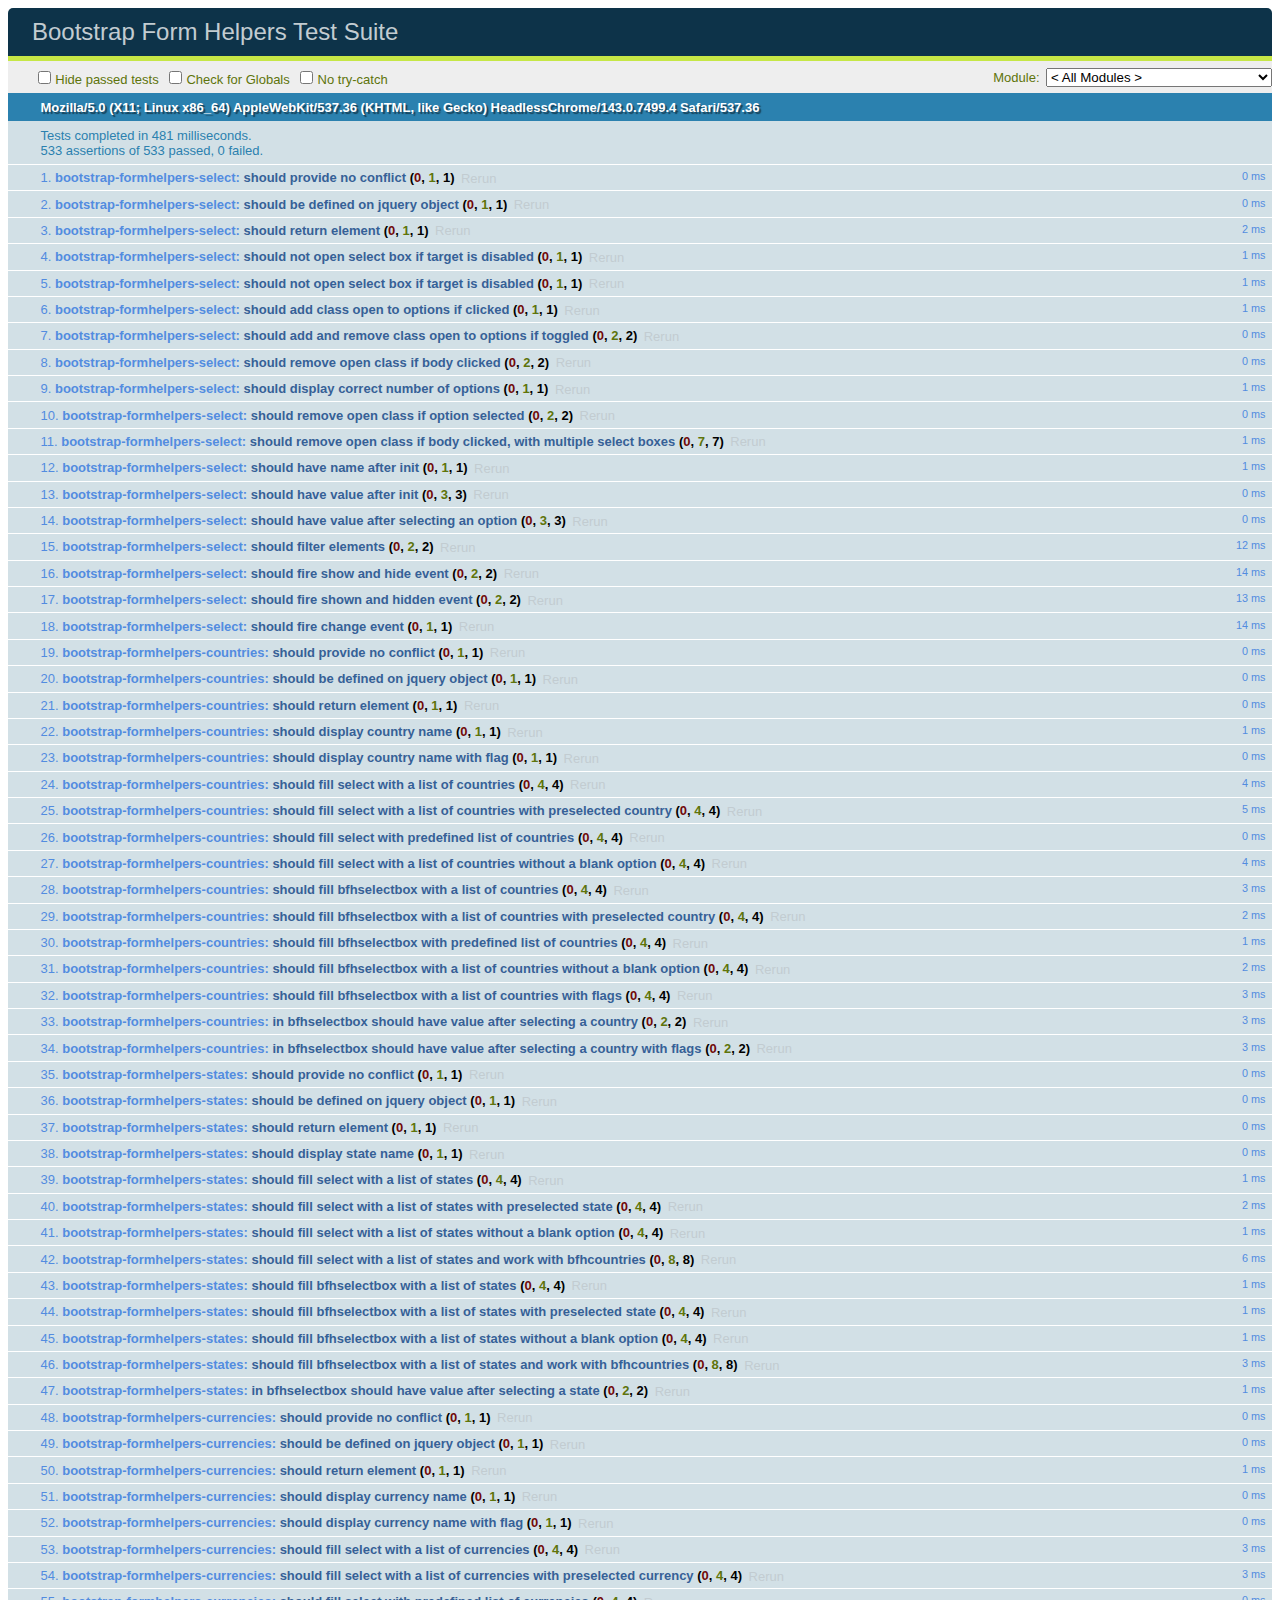
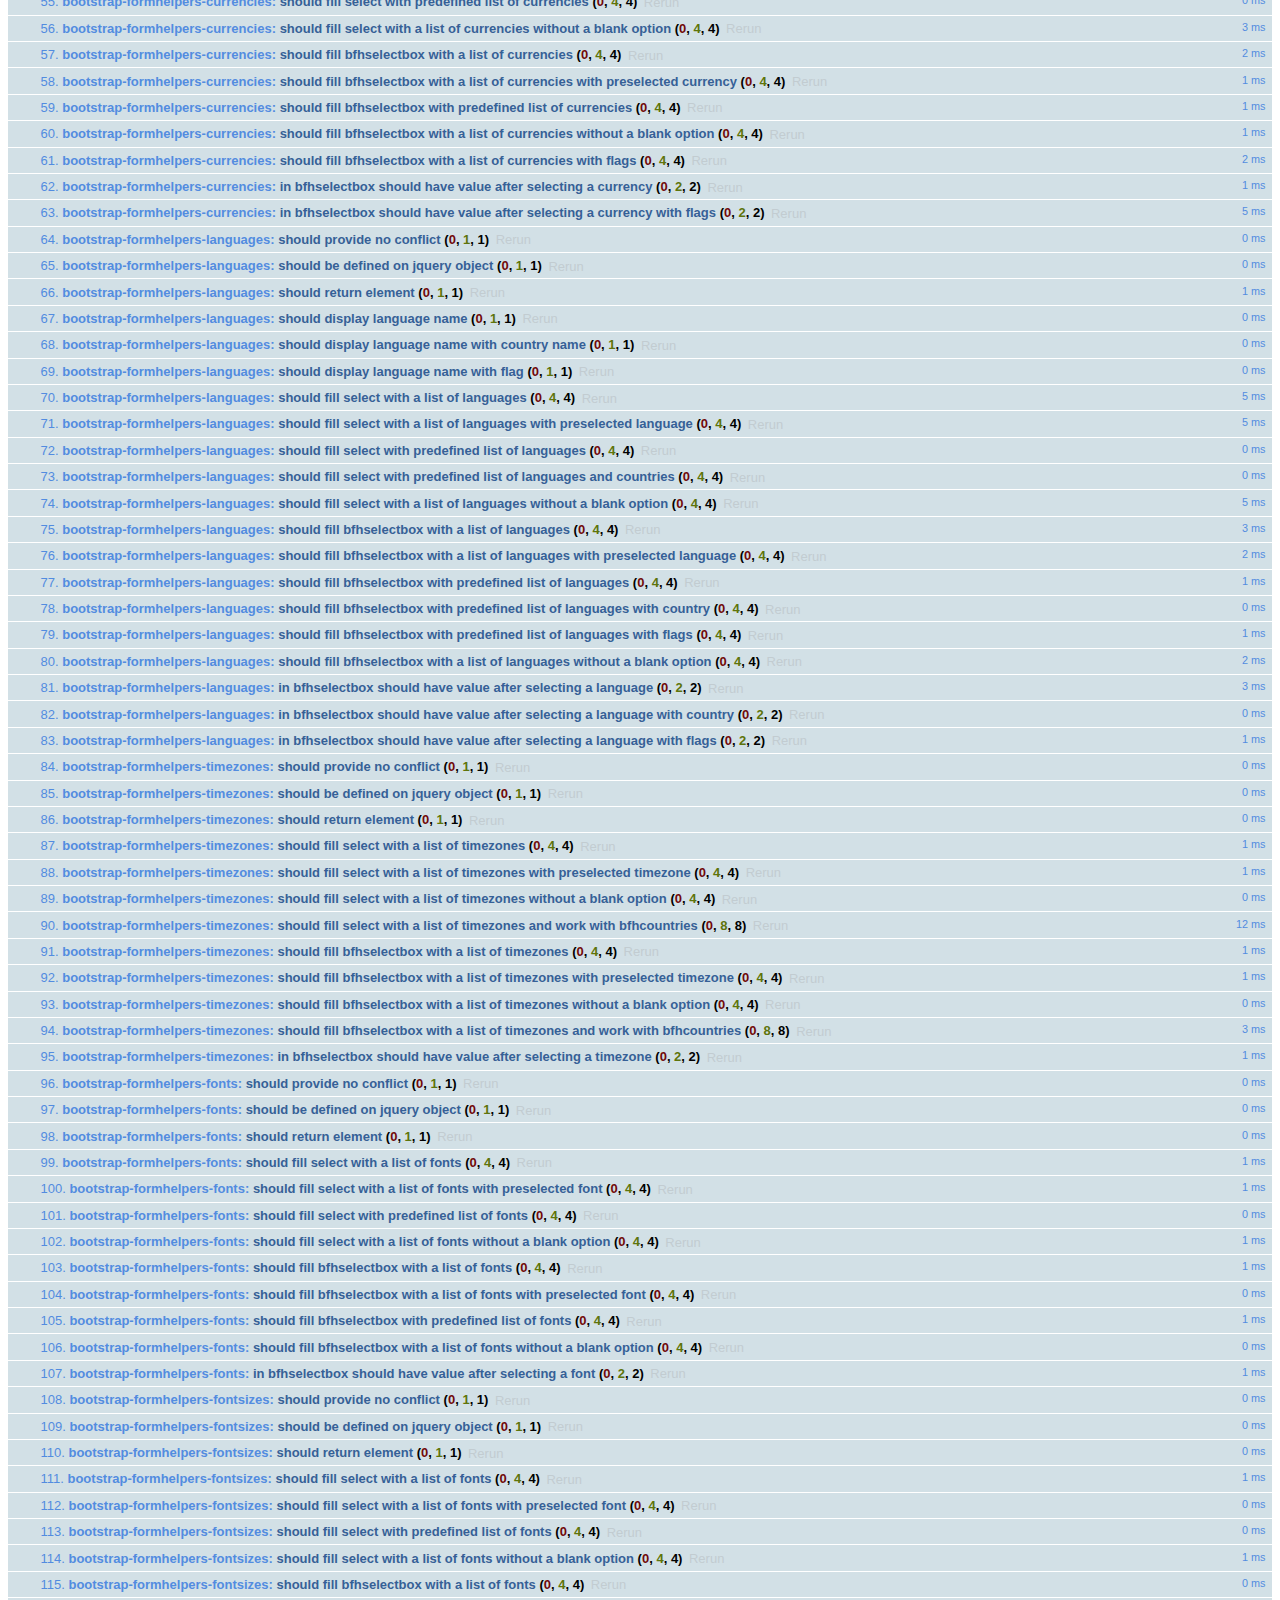
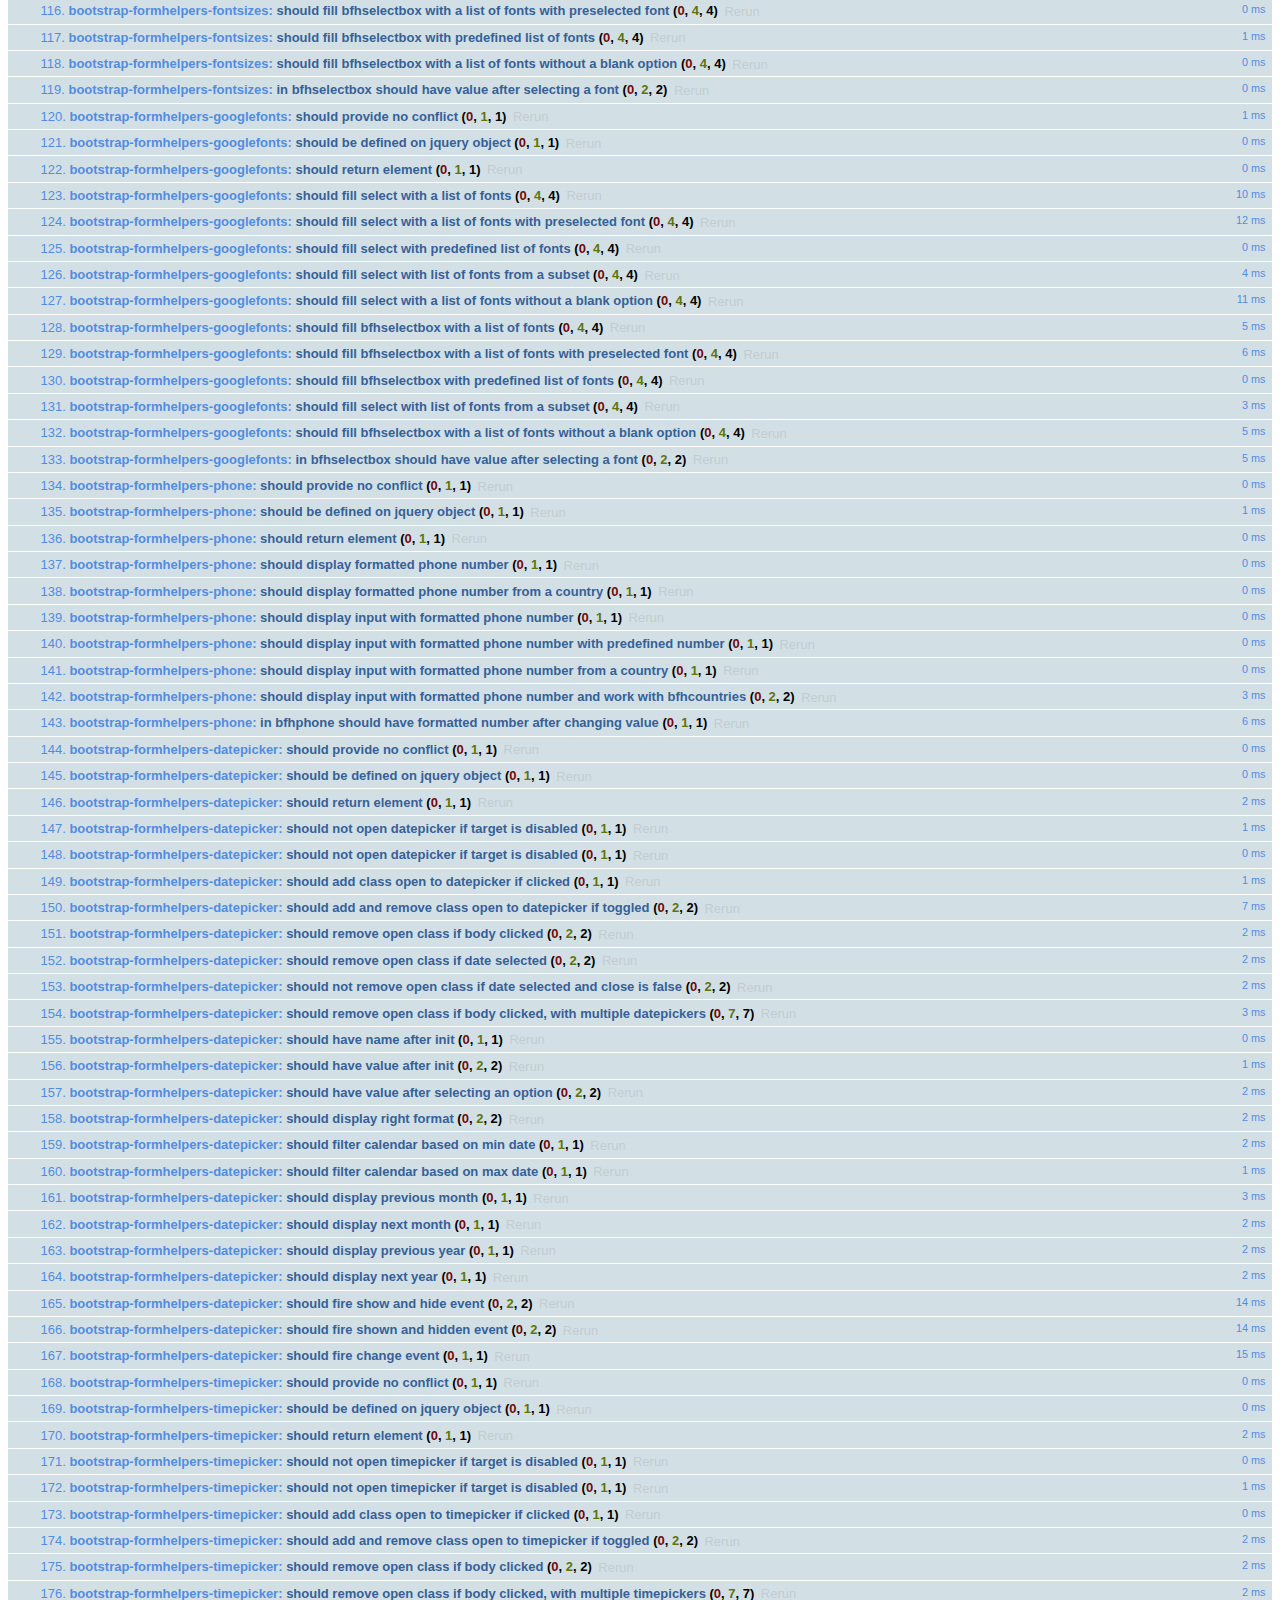
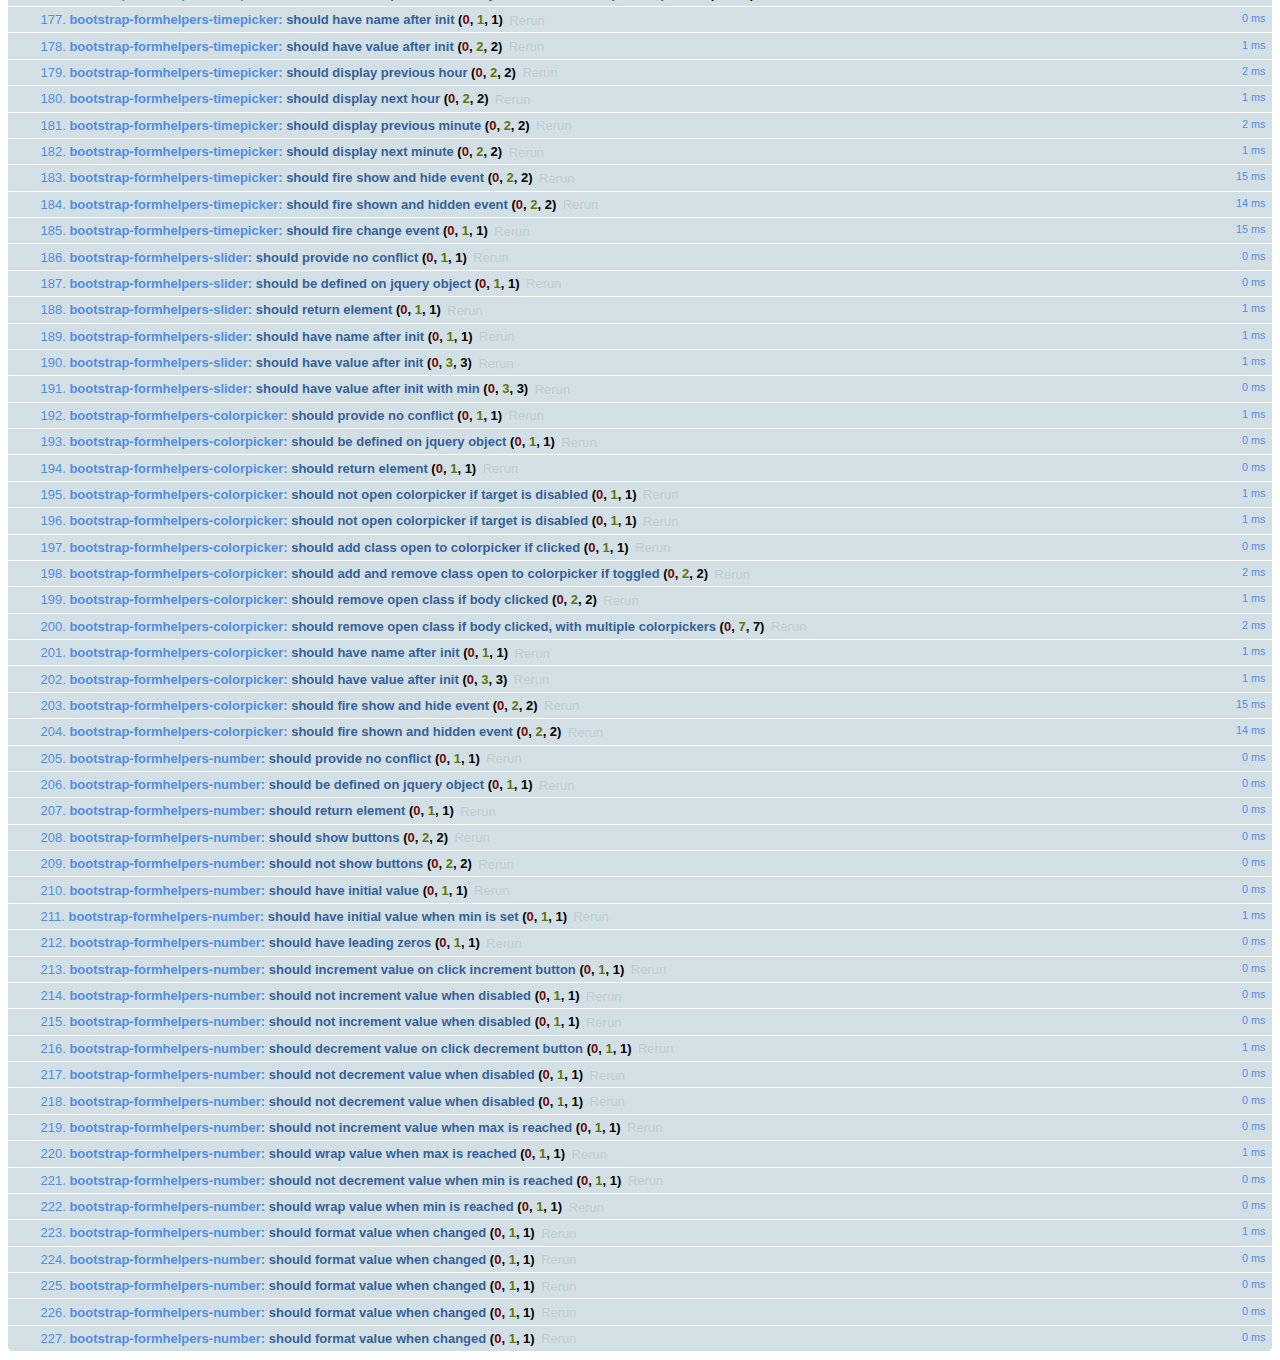
<file: al/bt_form_helpers/js/tests/index.html>
<!DOCTYPE HTML>
<html>
<head>
  <title>Bootstrap Form Helpers Test Suite</title>

  <!-- jquery -->
  <script src="vendor/js/jquery-1.10.2.js"></script>

  <!-- qunit -->
  <link rel="stylesheet" href="vendor/css/qunit-1.12.0.css" media="screen">
  <script src="vendor/js/qunit-1.12.0.js"></script>

  <!-- language files -->
  <script src="../lang/en_US/bootstrap-formhelpers-countries.en_US.js"></script>
  <script src="../lang/en_US/bootstrap-formhelpers-states.en_US.js"></script>
  <script src="../lang/en_US/bootstrap-formhelpers-currencies.en_US.js"></script>
  <script src="../lang/en_US/bootstrap-formhelpers-languages.en_US.js"></script>
  <script src="../lang/en_US/bootstrap-formhelpers-timezones.en_US.js"></script>
  <script src="../lang/en_US/bootstrap-formhelpers-fonts.en_US.js"></script>
  <script src="../lang/en_US/bootstrap-formhelpers-fontsizes.en_US.js"></script>
  <script src="../lang/en_US/bootstrap-formhelpers-googlefonts.en_US.js"></script>
  <script src="../lang/en_US/bootstrap-formhelpers-phone.en_US.js"></script>
  <script src="../lang/en_US/bootstrap-formhelpers-datepicker.en_US.js"></script>
  <script src="../lang/en_US/bootstrap-formhelpers-timepicker.en_US.js"></script>
  
  <!-- plugin sources -->
  <script src="../bootstrap-formhelpers-selectbox.js"></script>
  <script src="../bootstrap-formhelpers-countries.js"></script>
  <script src="../bootstrap-formhelpers-states.js"></script>
  <script src="../bootstrap-formhelpers-currencies.js"></script>
  <script src="../bootstrap-formhelpers-languages.js"></script>
  <script src="../bootstrap-formhelpers-timezones.js"></script>
  <script src="../bootstrap-formhelpers-fonts.js"></script>
  <script src="../bootstrap-formhelpers-fontsizes.js"></script>
  <script src="../bootstrap-formhelpers-googlefonts.js"></script>
  <script src="../bootstrap-formhelpers-phone.js"></script>
  <script src="../bootstrap-formhelpers-datepicker.js"></script>
  <script src="../bootstrap-formhelpers-timepicker.js"></script>
  <script src="../bootstrap-formhelpers-slider.js"></script>
  <script src="../bootstrap-formhelpers-colorpicker.js"></script>
  <script src="../bootstrap-formhelpers-number.js"></script>

  <!-- unit tests -->
  <script src="unit/bootstrap-formhelpers-selectbox.js"></script>
  <script src="unit/bootstrap-formhelpers-countries.js"></script>
  <script src="unit/bootstrap-formhelpers-states.js"></script>
  <script src="unit/bootstrap-formhelpers-currencies.js"></script>
  <script src="unit/bootstrap-formhelpers-languages.js"></script>
  <script src="unit/bootstrap-formhelpers-timezones.js"></script>
  <script src="unit/bootstrap-formhelpers-fonts.js"></script>
  <script src="unit/bootstrap-formhelpers-fontsizes.js"></script>
  <script src="unit/bootstrap-formhelpers-googlefonts.js"></script>
  <script src="unit/bootstrap-formhelpers-phone.js"></script>
  <script src="unit/bootstrap-formhelpers-datepicker.js"></script>
  <script src="unit/bootstrap-formhelpers-timepicker.js"></script>
  <script src="unit/bootstrap-formhelpers-slider.js"></script>
  <script src="unit/bootstrap-formhelpers-colorpicker.js"></script>
  <script src="unit/bootstrap-formhelpers-number.js"></script>

</head>
<body>
  <div id="qunit"></div>
  <div id="qunit-fixture"></div>
</body>
</html>
</file>
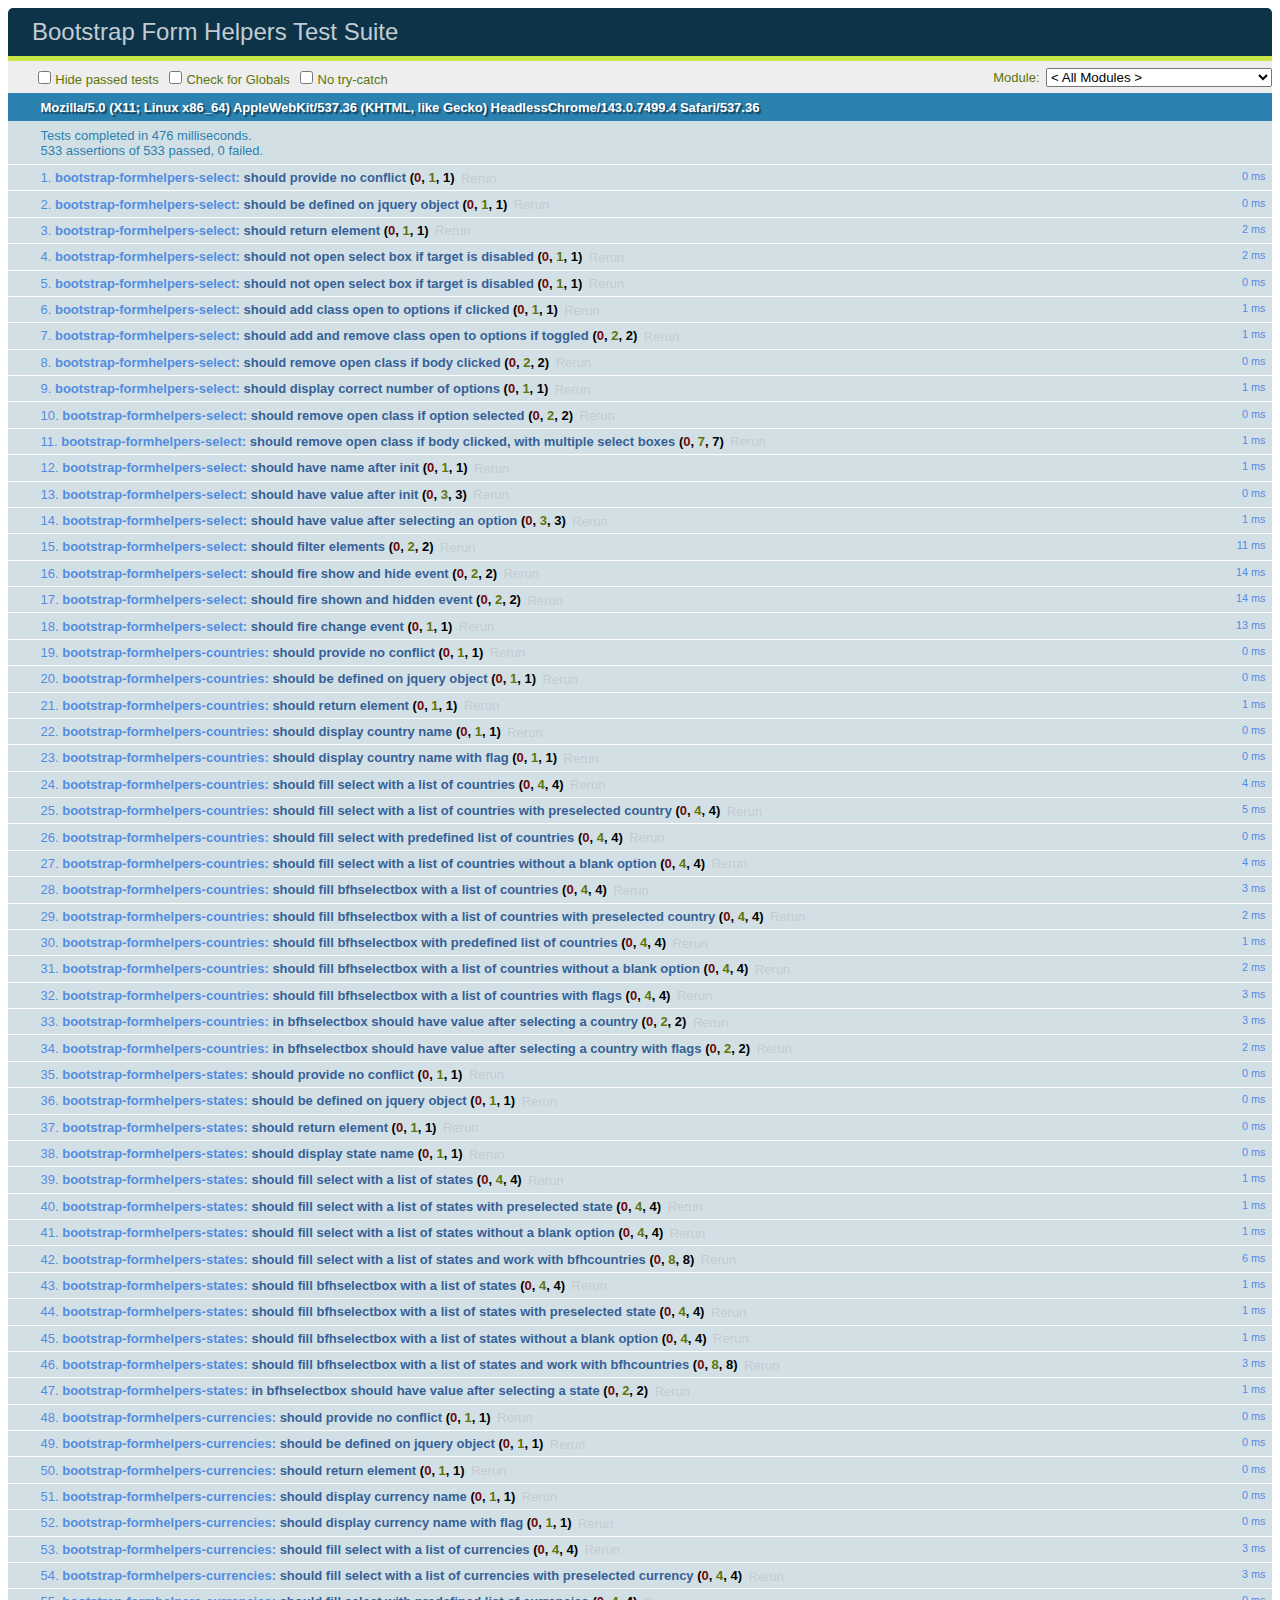
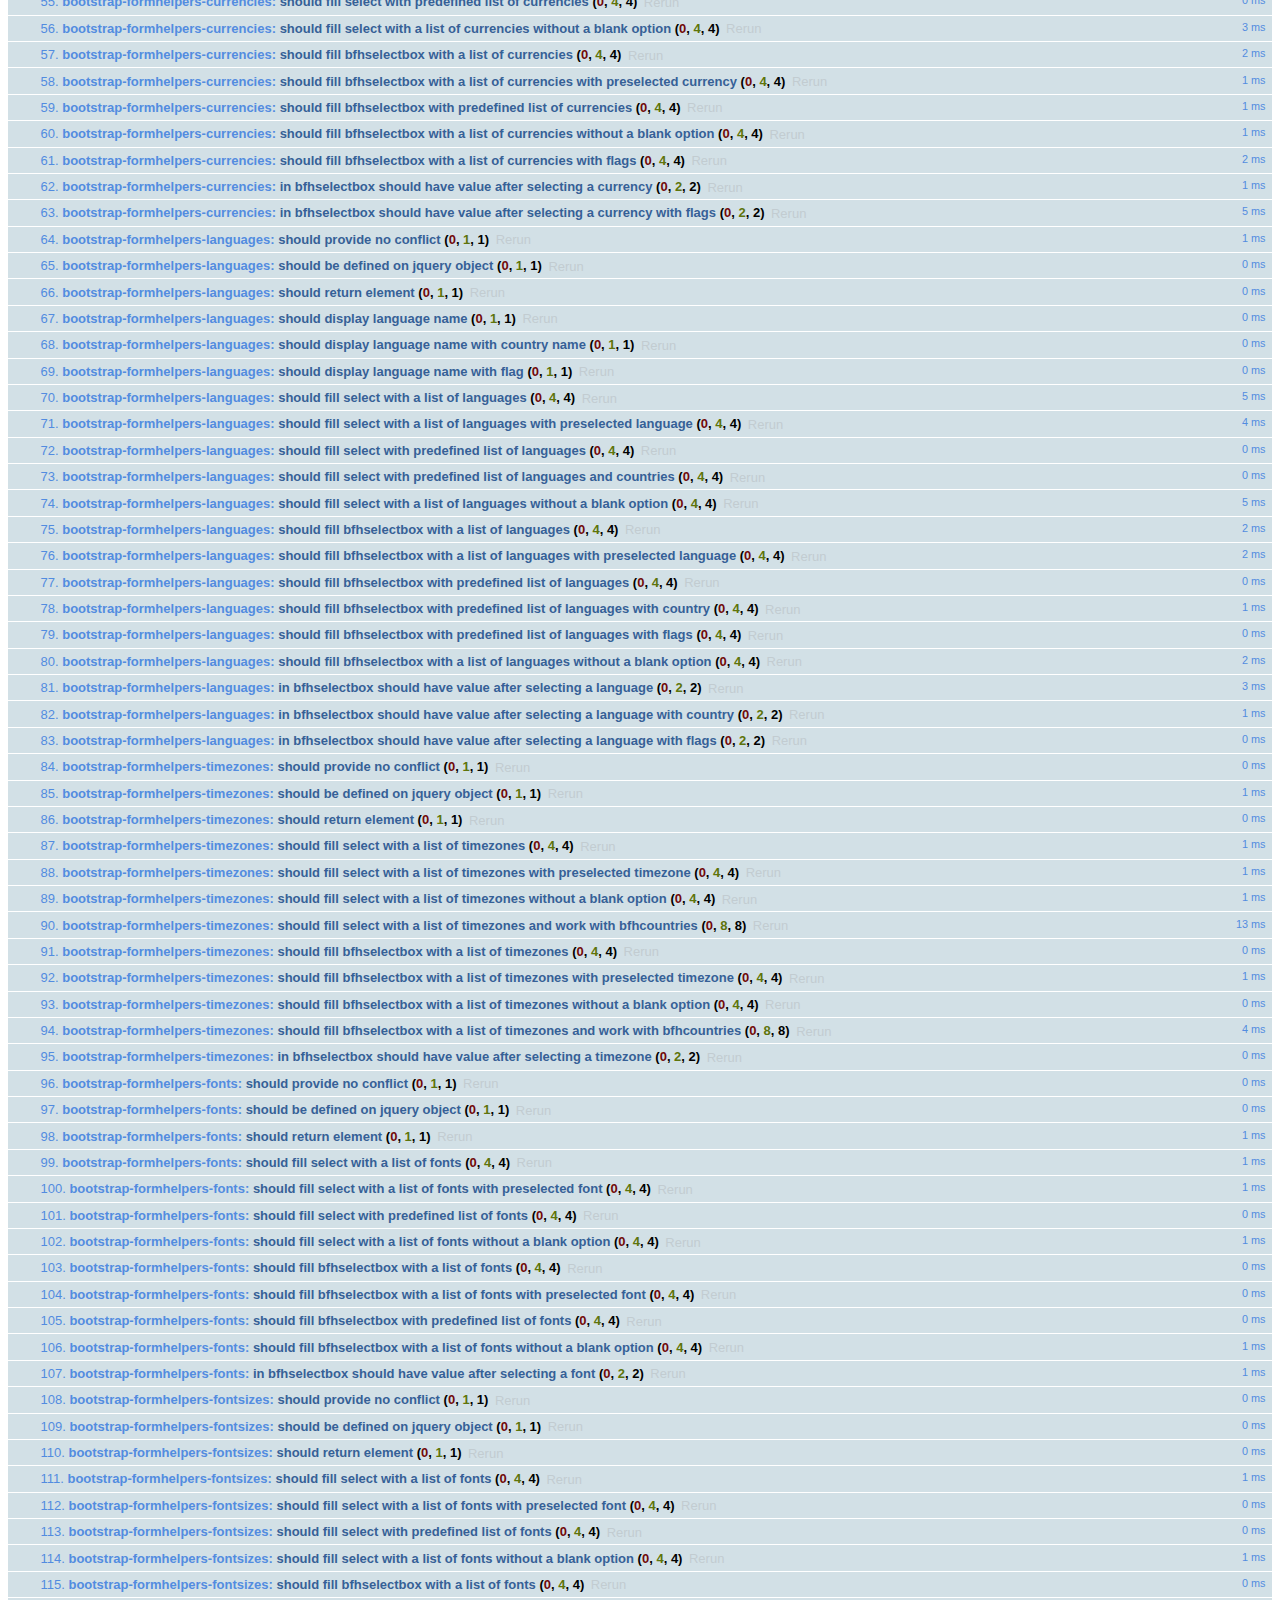
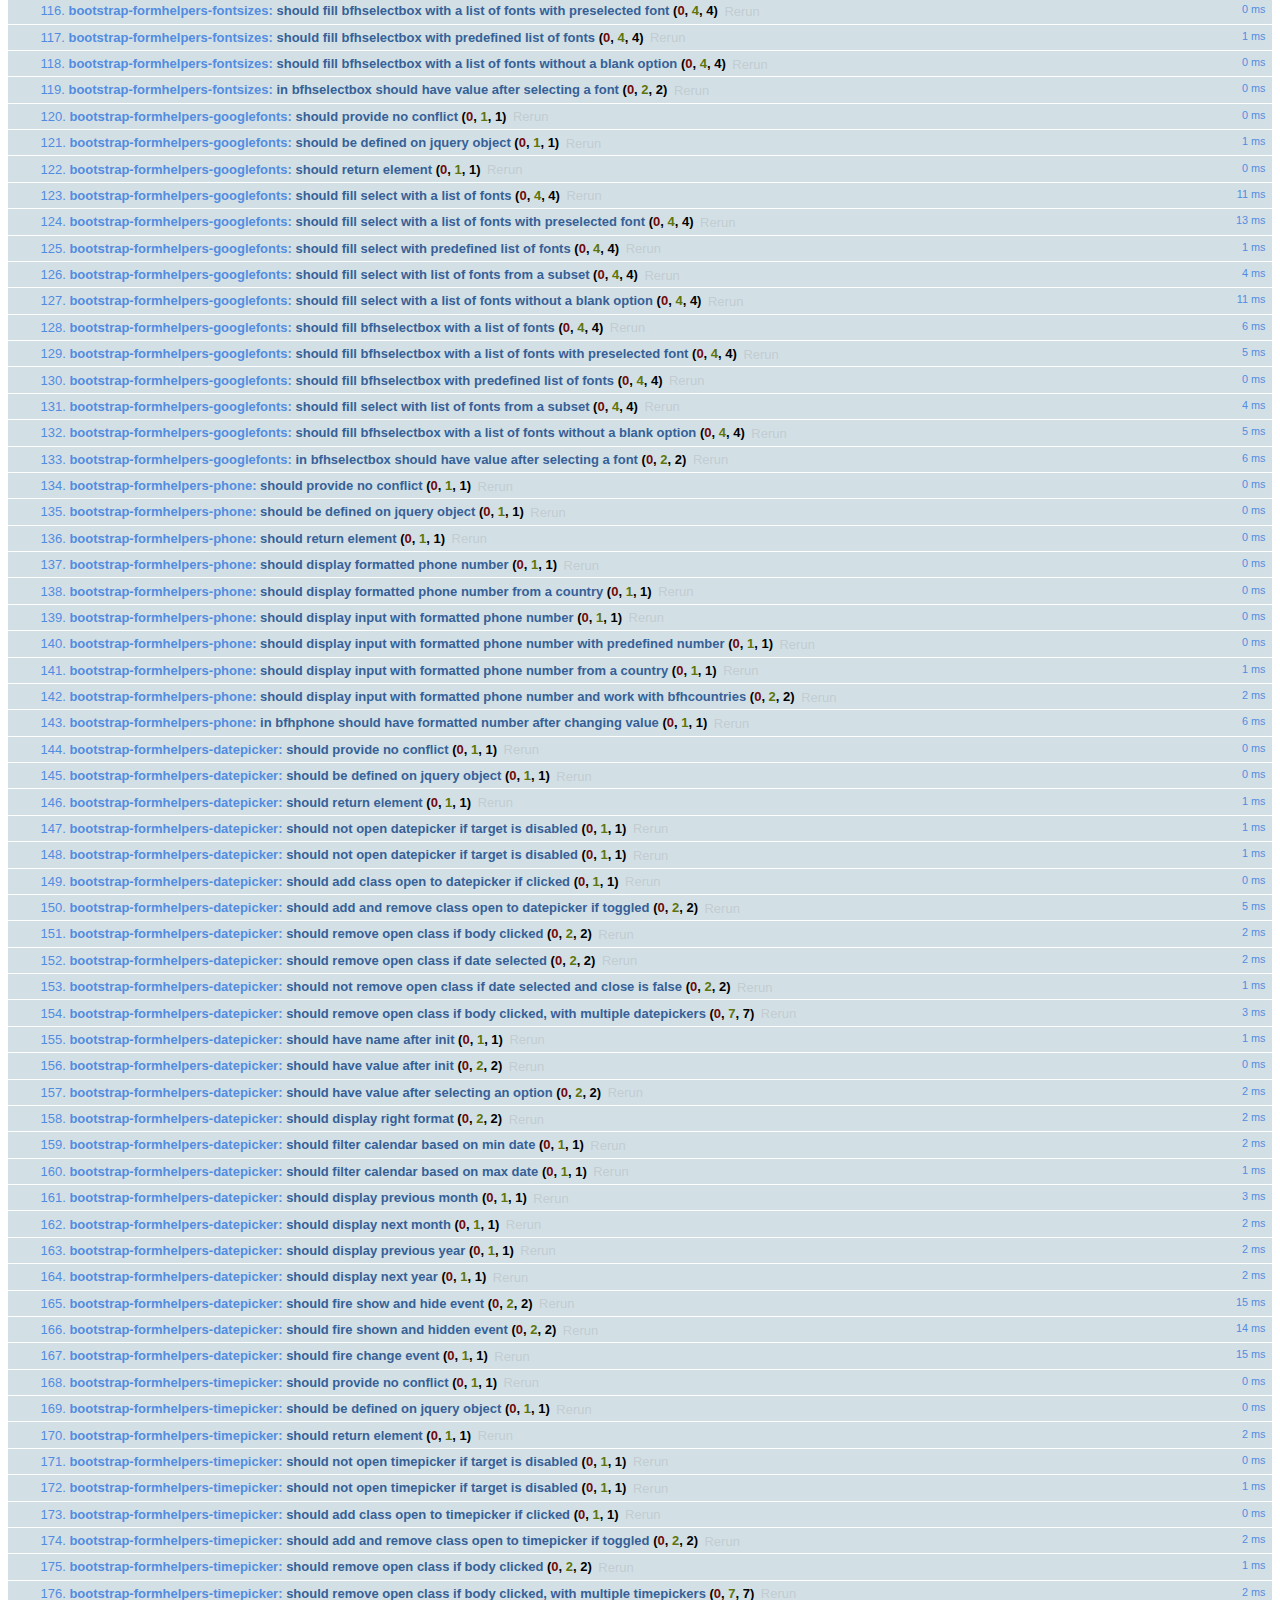
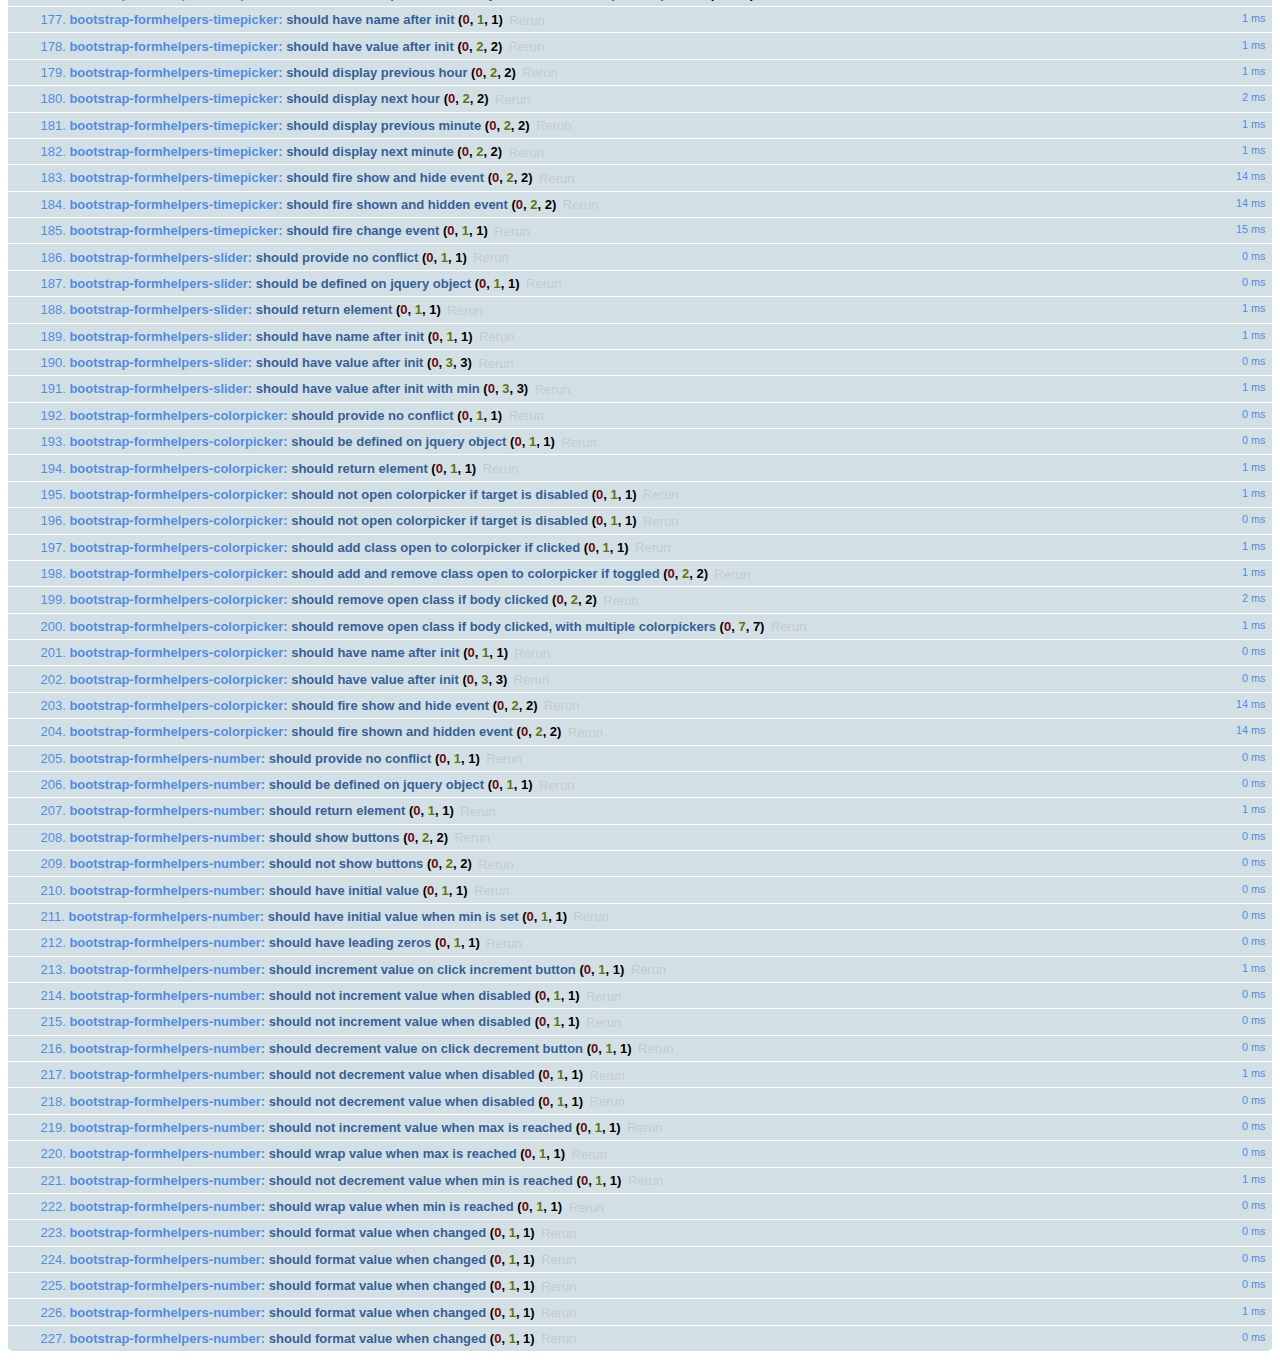
<file: sar1/bt_form_helpers/js/tests/index.html>
<!DOCTYPE HTML>
<html>
<head>
  <title>Bootstrap Form Helpers Test Suite</title>

  <!-- jquery -->
  <script src="vendor/js/jquery-1.10.2.js"></script>

  <!-- qunit -->
  <link rel="stylesheet" href="vendor/css/qunit-1.12.0.css" media="screen">
  <script src="vendor/js/qunit-1.12.0.js"></script>

  <!-- language files -->
  <script src="../../js/lang/en_US/bootstrap-formhelpers-countries.en_US.js"></script>
  <script src="../../js/lang/en_US/bootstrap-formhelpers-states.en_US.js"></script>
  <script src="../../js/lang/en_US/bootstrap-formhelpers-currencies.en_US.js"></script>
  <script src="../../js/lang/en_US/bootstrap-formhelpers-languages.en_US.js"></script>
  <script src="../../js/lang/en_US/bootstrap-formhelpers-timezones.en_US.js"></script>
  <script src="../../js/lang/en_US/bootstrap-formhelpers-fonts.en_US.js"></script>
  <script src="../../js/lang/en_US/bootstrap-formhelpers-fontsizes.en_US.js"></script>
  <script src="../../js/lang/en_US/bootstrap-formhelpers-googlefonts.en_US.js"></script>
  <script src="../../js/lang/en_US/bootstrap-formhelpers-phone.en_US.js"></script>
  <script src="../../js/lang/en_US/bootstrap-formhelpers-datepicker.en_US.js"></script>
  <script src="../../js/lang/en_US/bootstrap-formhelpers-timepicker.en_US.js"></script>
  
  <!-- plugin sources -->
  <script src="../../js/bootstrap-formhelpers-selectbox.js"></script>
  <script src="../../js/bootstrap-formhelpers-countries.js"></script>
  <script src="../../js/bootstrap-formhelpers-states.js"></script>
  <script src="../../js/bootstrap-formhelpers-currencies.js"></script>
  <script src="../../js/bootstrap-formhelpers-languages.js"></script>
  <script src="../../js/bootstrap-formhelpers-timezones.js"></script>
  <script src="../../js/bootstrap-formhelpers-fonts.js"></script>
  <script src="../../js/bootstrap-formhelpers-fontsizes.js"></script>
  <script src="../../js/bootstrap-formhelpers-googlefonts.js"></script>
  <script src="../../js/bootstrap-formhelpers-phone.js"></script>
  <script src="../../js/bootstrap-formhelpers-datepicker.js"></script>
  <script src="../../js/bootstrap-formhelpers-timepicker.js"></script>
  <script src="../../js/bootstrap-formhelpers-slider.js"></script>
  <script src="../../js/bootstrap-formhelpers-colorpicker.js"></script>
  <script src="../../js/bootstrap-formhelpers-number.js"></script>

  <!-- unit tests -->
  <script src="unit/bootstrap-formhelpers-selectbox.js"></script>
  <script src="unit/bootstrap-formhelpers-countries.js"></script>
  <script src="unit/bootstrap-formhelpers-states.js"></script>
  <script src="unit/bootstrap-formhelpers-currencies.js"></script>
  <script src="unit/bootstrap-formhelpers-languages.js"></script>
  <script src="unit/bootstrap-formhelpers-timezones.js"></script>
  <script src="unit/bootstrap-formhelpers-fonts.js"></script>
  <script src="unit/bootstrap-formhelpers-fontsizes.js"></script>
  <script src="unit/bootstrap-formhelpers-googlefonts.js"></script>
  <script src="unit/bootstrap-formhelpers-phone.js"></script>
  <script src="unit/bootstrap-formhelpers-datepicker.js"></script>
  <script src="unit/bootstrap-formhelpers-timepicker.js"></script>
  <script src="unit/bootstrap-formhelpers-slider.js"></script>
  <script src="unit/bootstrap-formhelpers-colorpicker.js"></script>
  <script src="unit/bootstrap-formhelpers-number.js"></script>

</head>
<body>
  <div id="qunit"></div>
  <div id="qunit-fixture"></div>
</body>
</html>
</file>
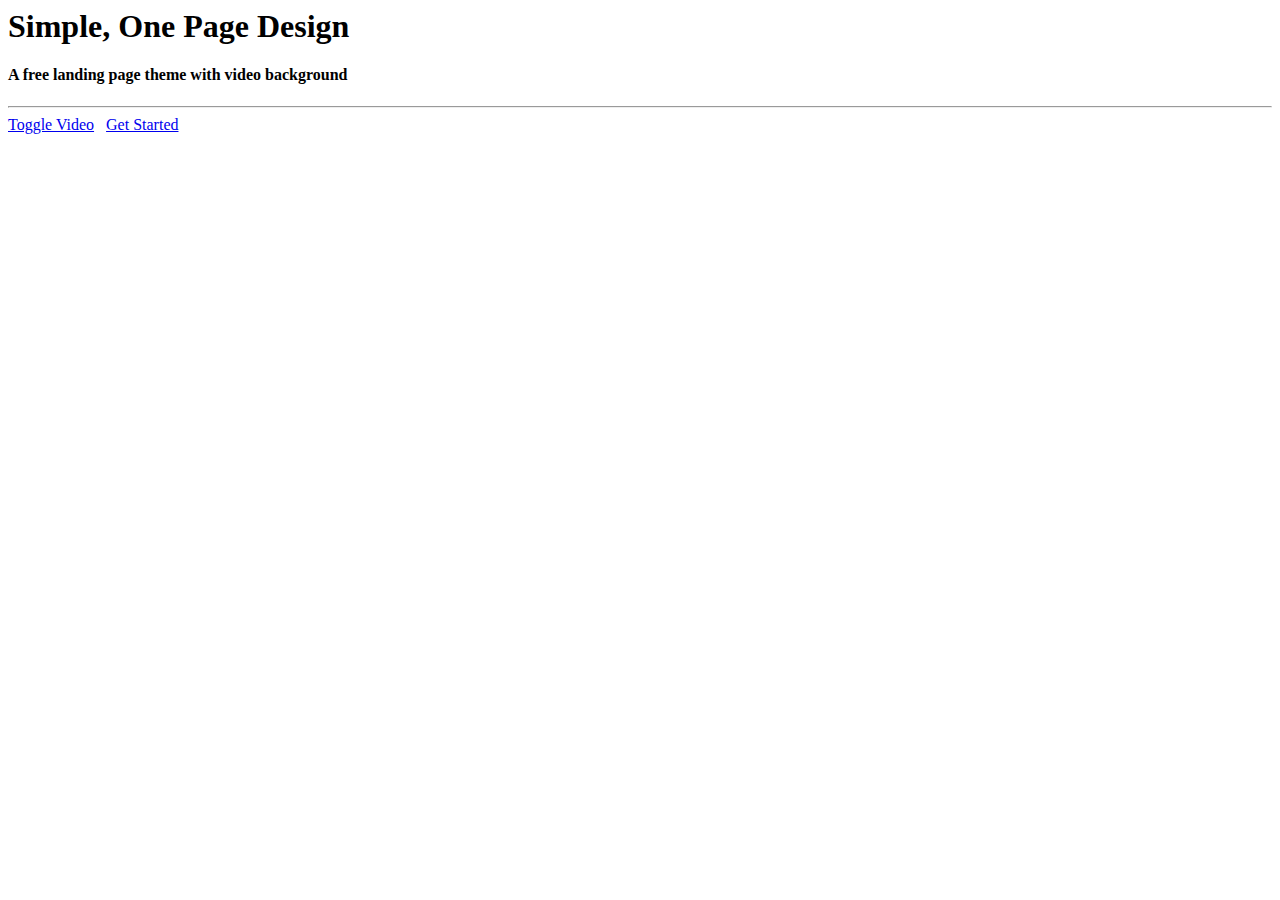
<file: test/test1.html>
<html>
	<body>
	<header id="first">
        <div class="header-content">
            <div class="inner">
                <h1 class="cursive">Simple, One Page Design</h1>
                <h4>A free landing page theme with video background</h4>
                <hr>
                <a href="#video-background" id="toggleVideo" data-toggle="collapse" class="btn btn-primary btn-xl">Toggle Video</a> &nbsp; <a href="#one" class="btn btn-primary btn-xl page-scroll">Get Started</a>
            </div>
        </div>
        <video autoplay="" loop="" class="fillWidth fadeIn wow collapse in" data-wow-delay="0.5s" poster="https://s3-us-west-2.amazonaws.com/coverr/poster/Traffic-blurred2.jpg" id="video-background">
            <source src="https://s3-us-west-2.amazonaws.com/coverr/mp4/Traffic-blurred2.mp4" type="video/mp4">Your browser does not support the video tag. I suggest you upgrade your browser.
        </video>
    </header>
	</body
</html>
</file>
<file: al/bt_form_helpers/js/tests/vendor/css/qunit-1.12.0.css>
/**
 * QUnit v1.12.0 - A JavaScript Unit Testing Framework
 *
 * http://qunitjs.com
 *
 * Copyright 2012 jQuery Foundation and other contributors
 * Released under the MIT license.
 * http://jquery.org/license
 */

/** Font Family and Sizes */

#qunit-tests, #qunit-header, #qunit-banner, #qunit-testrunner-toolbar, #qunit-userAgent, #qunit-testresult {
	font-family: "Helvetica Neue Light", "HelveticaNeue-Light", "Helvetica Neue", Calibri, Helvetica, Arial, sans-serif;
}

#qunit-testrunner-toolbar, #qunit-userAgent, #qunit-testresult, #qunit-tests li { font-size: small; }
#qunit-tests { font-size: smaller; }


/** Resets */

#qunit-tests, #qunit-header, #qunit-banner, #qunit-userAgent, #qunit-testresult, #qunit-modulefilter {
	margin: 0;
	padding: 0;
}


/** Header */

#qunit-header {
	padding: 0.5em 0 0.5em 1em;

	color: #8699a4;
	background-color: #0d3349;

	font-size: 1.5em;
	line-height: 1em;
	font-weight: normal;

	border-radius: 5px 5px 0 0;
	-moz-border-radius: 5px 5px 0 0;
	-webkit-border-top-right-radius: 5px;
	-webkit-border-top-left-radius: 5px;
}

#qunit-header a {
	text-decoration: none;
	color: #c2ccd1;
}

#qunit-header a:hover,
#qunit-header a:focus {
	color: #fff;
}

#qunit-testrunner-toolbar label {
	display: inline-block;
	padding: 0 .5em 0 .1em;
}

#qunit-banner {
	height: 5px;
}

#qunit-testrunner-toolbar {
	padding: 0.5em 0 0.5em 2em;
	color: #5E740B;
	background-color: #eee;
	overflow: hidden;
}

#qunit-userAgent {
	padding: 0.5em 0 0.5em 2.5em;
	background-color: #2b81af;
	color: #fff;
	text-shadow: rgba(0, 0, 0, 0.5) 2px 2px 1px;
}

#qunit-modulefilter-container {
	float: right;
}

/** Tests: Pass/Fail */

#qunit-tests {
	list-style-position: inside;
}

#qunit-tests li {
	padding: 0.4em 0.5em 0.4em 2.5em;
	border-bottom: 1px solid #fff;
	list-style-position: inside;
}

#qunit-tests.hidepass li.pass, #qunit-tests.hidepass li.running  {
	display: none;
}

#qunit-tests li strong {
	cursor: pointer;
}

#qunit-tests li a {
	padding: 0.5em;
	color: #c2ccd1;
	text-decoration: none;
}
#qunit-tests li a:hover,
#qunit-tests li a:focus {
	color: #000;
}

#qunit-tests li .runtime {
	float: right;
	font-size: smaller;
}

.qunit-assert-list {
	margin-top: 0.5em;
	padding: 0.5em;

	background-color: #fff;

	border-radius: 5px;
	-moz-border-radius: 5px;
	-webkit-border-radius: 5px;
}

.qunit-collapsed {
	display: none;
}

#qunit-tests table {
	border-collapse: collapse;
	margin-top: .2em;
}

#qunit-tests th {
	text-align: right;
	vertical-align: top;
	padding: 0 .5em 0 0;
}

#qunit-tests td {
	vertical-align: top;
}

#qunit-tests pre {
	margin: 0;
	white-space: pre-wrap;
	word-wrap: break-word;
}

#qunit-tests del {
	background-color: #e0f2be;
	color: #374e0c;
	text-decoration: none;
}

#qunit-tests ins {
	background-color: #ffcaca;
	color: #500;
	text-decoration: none;
}

/*** Test Counts */

#qunit-tests b.counts                       { color: black; }
#qunit-tests b.passed                       { color: #5E740B; }
#qunit-tests b.failed                       { color: #710909; }

#qunit-tests li li {
	padding: 5px;
	background-color: #fff;
	border-bottom: none;
	list-style-position: inside;
}

/*** Passing Styles */

#qunit-tests li li.pass {
	color: #3c510c;
	background-color: #fff;
	border-left: 10px solid #C6E746;
}

#qunit-tests .pass                          { color: #528CE0; background-color: #D2E0E6; }
#qunit-tests .pass .test-name               { color: #366097; }

#qunit-tests .pass .test-actual,
#qunit-tests .pass .test-expected           { color: #999999; }

#qunit-banner.qunit-pass                    { background-color: #C6E746; }

/*** Failing Styles */

#qunit-tests li li.fail {
	color: #710909;
	background-color: #fff;
	border-left: 10px solid #EE5757;
	white-space: pre;
}

#qunit-tests > li:last-child {
	border-radius: 0 0 5px 5px;
	-moz-border-radius: 0 0 5px 5px;
	-webkit-border-bottom-right-radius: 5px;
	-webkit-border-bottom-left-radius: 5px;
}

#qunit-tests .fail                          { color: #000000; background-color: #EE5757; }
#qunit-tests .fail .test-name,
#qunit-tests .fail .module-name             { color: #000000; }

#qunit-tests .fail .test-actual             { color: #EE5757; }
#qunit-tests .fail .test-expected           { color: green;   }

#qunit-banner.qunit-fail                    { background-color: #EE5757; }


/** Result */

#qunit-testresult {
	padding: 0.5em 0.5em 0.5em 2.5em;

	color: #2b81af;
	background-color: #D2E0E6;

	border-bottom: 1px solid white;
}
#qunit-testresult .module-name {
	font-weight: bold;
}

/** Fixture */

#qunit-fixture {
	position: absolute;
	top: -10000px;
	left: -10000px;
	width: 1000px;
	height: 1000px;
}
</file>
<file: sar1/bt_form_helpers/js/tests/vendor/css/qunit-1.12.0.css>
/**
 * QUnit v1.12.0 - A JavaScript Unit Testing Framework
 *
 * http://qunitjs.com
 *
 * Copyright 2012 jQuery Foundation and other contributors
 * Released under the MIT license.
 * http://jquery.org/license
 */

/** Font Family and Sizes */

#qunit-tests, #qunit-header, #qunit-banner, #qunit-testrunner-toolbar, #qunit-userAgent, #qunit-testresult {
	font-family: "Helvetica Neue Light", "HelveticaNeue-Light", "Helvetica Neue", Calibri, Helvetica, Arial, sans-serif;
}

#qunit-testrunner-toolbar, #qunit-userAgent, #qunit-testresult, #qunit-tests li { font-size: small; }
#qunit-tests { font-size: smaller; }


/** Resets */

#qunit-tests, #qunit-header, #qunit-banner, #qunit-userAgent, #qunit-testresult, #qunit-modulefilter {
	margin: 0;
	padding: 0;
}


/** Header */

#qunit-header {
	padding: 0.5em 0 0.5em 1em;

	color: #8699a4;
	background-color: #0d3349;

	font-size: 1.5em;
	line-height: 1em;
	font-weight: normal;

	border-radius: 5px 5px 0 0;
	-moz-border-radius: 5px 5px 0 0;
	-webkit-border-top-right-radius: 5px;
	-webkit-border-top-left-radius: 5px;
}

#qunit-header a {
	text-decoration: none;
	color: #c2ccd1;
}

#qunit-header a:hover,
#qunit-header a:focus {
	color: #fff;
}

#qunit-testrunner-toolbar label {
	display: inline-block;
	padding: 0 .5em 0 .1em;
}

#qunit-banner {
	height: 5px;
}

#qunit-testrunner-toolbar {
	padding: 0.5em 0 0.5em 2em;
	color: #5E740B;
	background-color: #eee;
	overflow: hidden;
}

#qunit-userAgent {
	padding: 0.5em 0 0.5em 2.5em;
	background-color: #2b81af;
	color: #fff;
	text-shadow: rgba(0, 0, 0, 0.5) 2px 2px 1px;
}

#qunit-modulefilter-container {
	float: right;
}

/** Tests: Pass/Fail */

#qunit-tests {
	list-style-position: inside;
}

#qunit-tests li {
	padding: 0.4em 0.5em 0.4em 2.5em;
	border-bottom: 1px solid #fff;
	list-style-position: inside;
}

#qunit-tests.hidepass li.pass, #qunit-tests.hidepass li.running  {
	display: none;
}

#qunit-tests li strong {
	cursor: pointer;
}

#qunit-tests li a {
	padding: 0.5em;
	color: #c2ccd1;
	text-decoration: none;
}
#qunit-tests li a:hover,
#qunit-tests li a:focus {
	color: #000;
}

#qunit-tests li .runtime {
	float: right;
	font-size: smaller;
}

.qunit-assert-list {
	margin-top: 0.5em;
	padding: 0.5em;

	background-color: #fff;

	border-radius: 5px;
	-moz-border-radius: 5px;
	-webkit-border-radius: 5px;
}

.qunit-collapsed {
	display: none;
}

#qunit-tests table {
	border-collapse: collapse;
	margin-top: .2em;
}

#qunit-tests th {
	text-align: right;
	vertical-align: top;
	padding: 0 .5em 0 0;
}

#qunit-tests td {
	vertical-align: top;
}

#qunit-tests pre {
	margin: 0;
	white-space: pre-wrap;
	word-wrap: break-word;
}

#qunit-tests del {
	background-color: #e0f2be;
	color: #374e0c;
	text-decoration: none;
}

#qunit-tests ins {
	background-color: #ffcaca;
	color: #500;
	text-decoration: none;
}

/*** Test Counts */

#qunit-tests b.counts                       { color: black; }
#qunit-tests b.passed                       { color: #5E740B; }
#qunit-tests b.failed                       { color: #710909; }

#qunit-tests li li {
	padding: 5px;
	background-color: #fff;
	border-bottom: none;
	list-style-position: inside;
}

/*** Passing Styles */

#qunit-tests li li.pass {
	color: #3c510c;
	background-color: #fff;
	border-left: 10px solid #C6E746;
}

#qunit-tests .pass                          { color: #528CE0; background-color: #D2E0E6; }
#qunit-tests .pass .test-name               { color: #366097; }

#qunit-tests .pass .test-actual,
#qunit-tests .pass .test-expected           { color: #999999; }

#qunit-banner.qunit-pass                    { background-color: #C6E746; }

/*** Failing Styles */

#qunit-tests li li.fail {
	color: #710909;
	background-color: #fff;
	border-left: 10px solid #EE5757;
	white-space: pre;
}

#qunit-tests > li:last-child {
	border-radius: 0 0 5px 5px;
	-moz-border-radius: 0 0 5px 5px;
	-webkit-border-bottom-right-radius: 5px;
	-webkit-border-bottom-left-radius: 5px;
}

#qunit-tests .fail                          { color: #000000; background-color: #EE5757; }
#qunit-tests .fail .test-name,
#qunit-tests .fail .module-name             { color: #000000; }

#qunit-tests .fail .test-actual             { color: #EE5757; }
#qunit-tests .fail .test-expected           { color: green;   }

#qunit-banner.qunit-fail                    { background-color: #EE5757; }


/** Result */

#qunit-testresult {
	padding: 0.5em 0.5em 0.5em 2.5em;

	color: #2b81af;
	background-color: #D2E0E6;

	border-bottom: 1px solid white;
}
#qunit-testresult .module-name {
	font-weight: bold;
}

/** Fixture */

#qunit-fixture {
	position: absolute;
	top: -10000px;
	left: -10000px;
	width: 1000px;
	height: 1000px;
}
</file>
